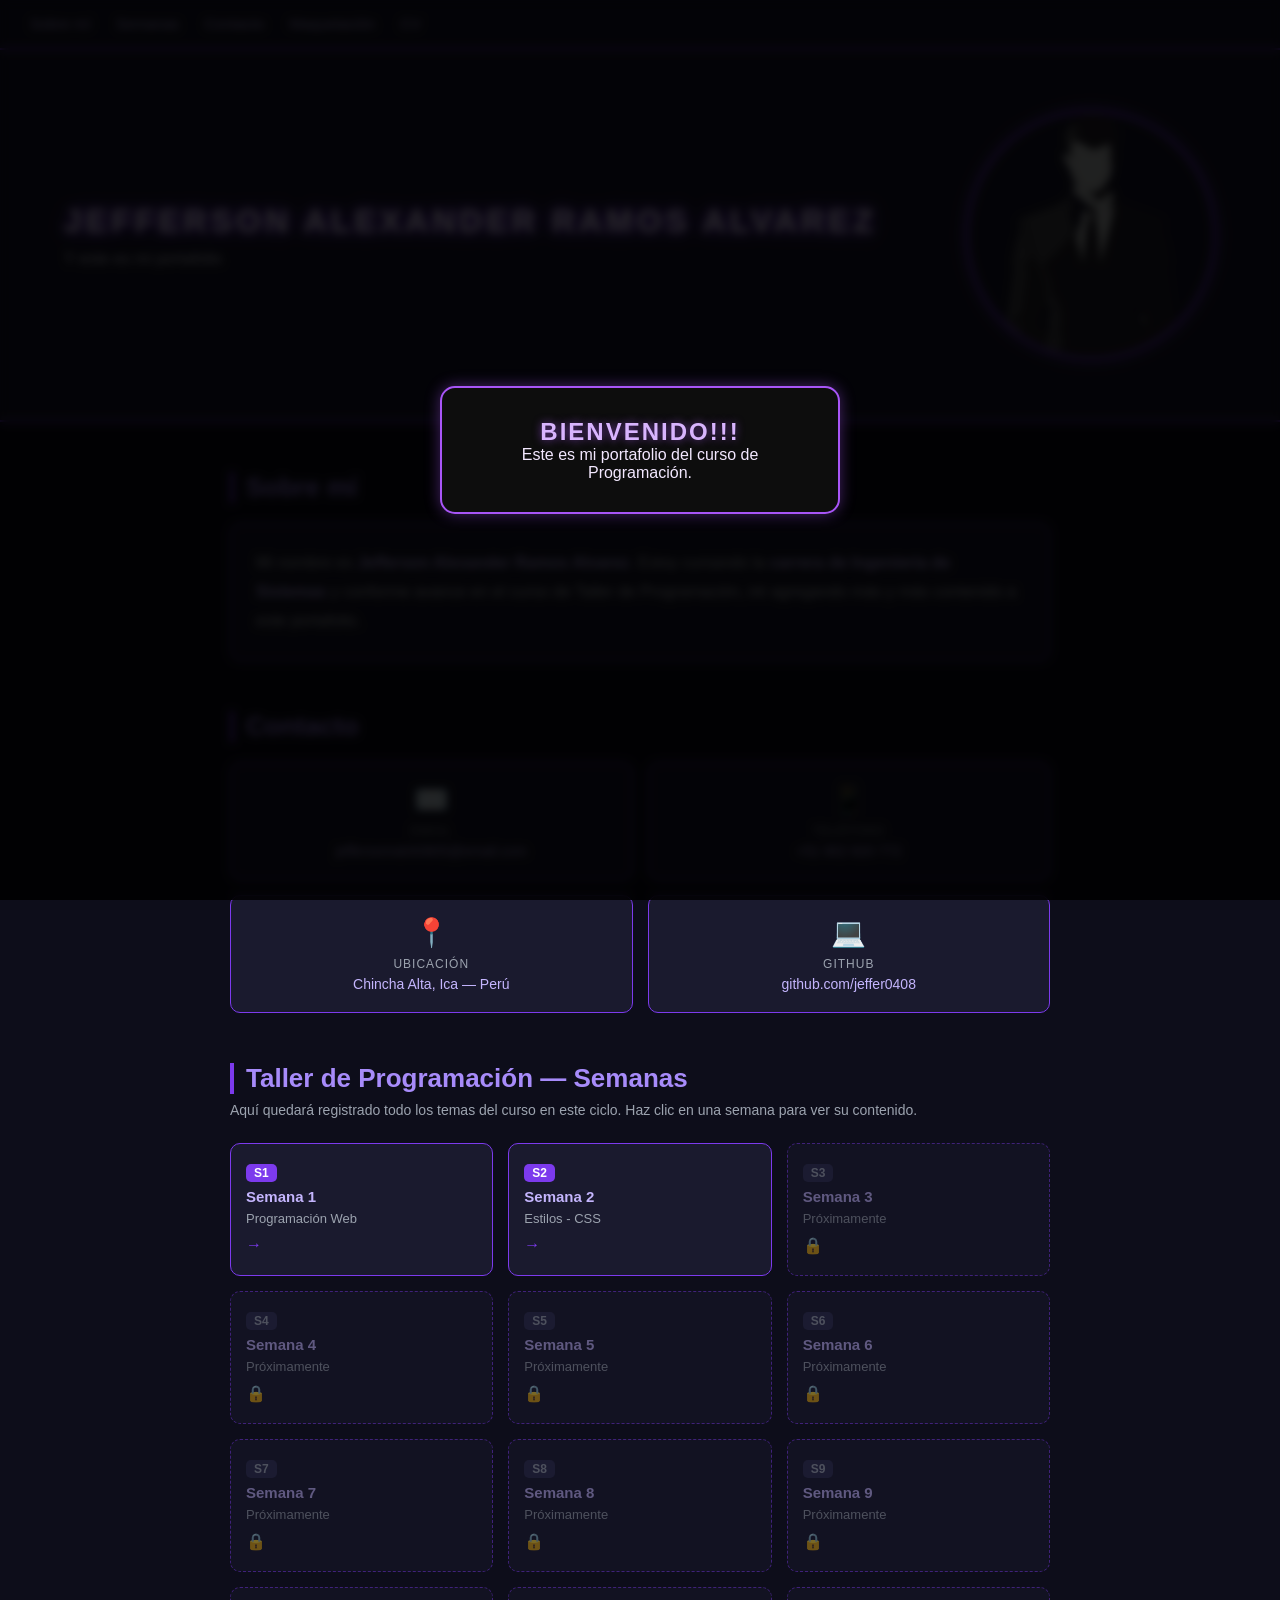
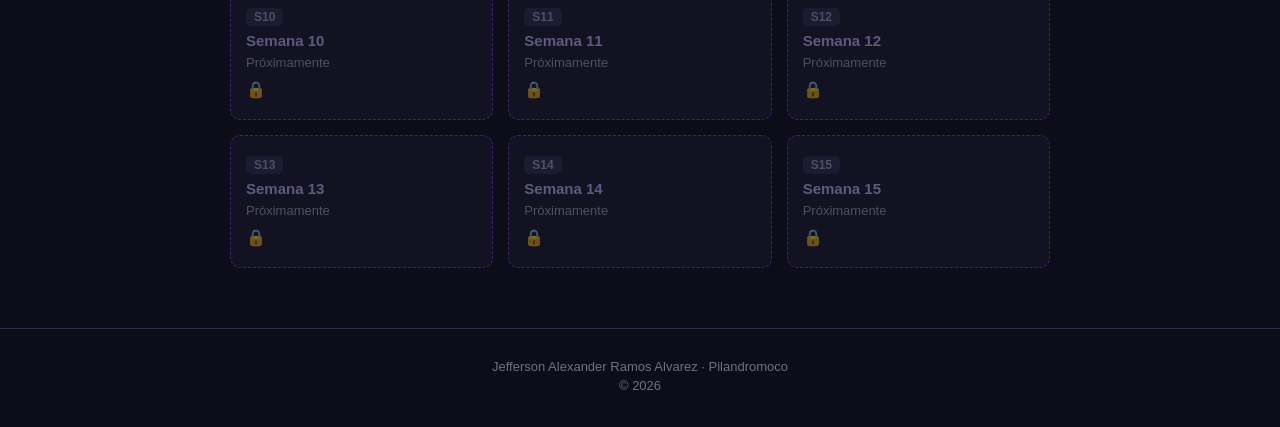
<file: index.html>
<!doctype html>
<html lang="es">
  <head>
    <meta charset="UTF-8" />
    <meta name="viewport" content="width=device-width, initial-scale=1.0" />
    <title>Portafolio - Jefferson Ramos</title>
    <link rel="stylesheet" href="estilos.css" />
  </head>
  <body>
    <nav>
      <ul>
        <li><a href="#sobre-mi">Sobre mí</a></li>
        <li><a href="#semanas">Semanas</a></li>
        <li><a href="#contacto">Contacto</a></li>
        <li>
          <a
            href="https://jeffer0408.github.io/html5/"
            target="_blank"
            rel="noopener noreferrer"
          >
            Maquetación
          </a>
        </li>
        <li>
          <a href="CV/CV.html" target="_blank" rel="noopener noreferrer">
            CV
          </a>
        </li>
      </ul>
    </nav>

    <header>
      <div class="contenedor-header">
        <div class="texto-header">
          <h1 class="efecto-neon">Jefferson Alexander Ramos Alvarez</h1>
          <p>Y este es mi portafolio</p>
        </div>
        <img src="silueta.webp" alt="Jefferson" class="imagen-circular" />
      </div>
    </header>

    <section id="sobre-mi">
      <h2>Sobre mí</h2>
      <div class="tarjeta">
        <p>
          Mi nombre es <strong>Jefferson Alexander Ramos Alvarez</strong>. Estoy
          cursando la <strong>carrera de Ingeniería de Sistemas</strong> y
          conforme avance en el curso de Taller de Programación, iré agregando
          más y más contenido a este portafolio.
        </p>
      </div>
    </section>

    <section id="contacto">
      <h2>Contacto</h2>
      <div class="tarjetas-contacto">
        <div class="tarjeta-contacto">
          <span class="icono">✉️</span>
          <p class="etiqueta">Email</p>
          <p class="valor">jeffersonra040805@email.com</p>
        </div>

        <div class="tarjeta-contacto">
          <span class="icono">📱</span>
          <p class="etiqueta">Teléfono</p>
          <p class="valor">+51 902 820 772</p>
        </div>

        <div class="tarjeta-contacto">
          <span class="icono">📍</span>
          <p class="etiqueta">Ubicación</p>
          <p class="valor">Chincha Alta, Ica — Perú</p>
        </div>

        <div class="tarjeta-contacto">
          <span class="icono">💻</span>
          <p class="etiqueta">GitHub</p>
          <p class="valor">github.com/jeffer0408</p>
        </div>
      </div>
    </section>

    <section id="semanas">
      <h2>Taller de Programación — Semanas</h2>
      <p class="subtitulo">
        Aquí quedará registrado todo los temas del curso en este ciclo. Haz clic
        en una semana para ver su contenido.
      </p>

      <div class="semanas-grid">
        <a href="Semana 1/S1.html" class="semana-tarjeta">
          <span class="semana-num">S1</span>
          <span class="semana-nombre">Semana 1</span>
          <span class="semana-tema">Programación Web</span>
          <span class="semana-flecha">→</span>
        </a>

        <a href="Semana 2/S2.html" class="semana-tarjeta">
          <span class="semana-num">S2</span>
          <span class="semana-nombre">Semana 2</span>
          <span class="semana-tema">Estilos - CSS</span>
          <span class="semana-flecha">→</span>
        </a>

        <a href="Semana 3/S3.html" class="semana-tarjeta proximamente">
          <span class="semana-num">S3</span>
          <span class="semana-nombre">Semana 3</span>
          <span class="semana-tema">Próximamente</span>
          <span class="semana-flecha">🔒</span>
        </a>

        <a href="Semana 4/S4.html" class="semana-tarjeta proximamente">
          <span class="semana-num">S4</span>
          <span class="semana-nombre">Semana 4</span>
          <span class="semana-tema">Próximamente</span>
          <span class="semana-flecha">🔒</span>
        </a>

        <a href="Semana 5/S5.html" class="semana-tarjeta proximamente">
          <span class="semana-num">S5</span>
          <span class="semana-nombre">Semana 5</span>
          <span class="semana-tema">Próximamente</span>
          <span class="semana-flecha">🔒</span>
        </a>

        <a href="Semana 6/S6.html" class="semana-tarjeta proximamente">
          <span class="semana-num">S6</span>
          <span class="semana-nombre">Semana 6</span>
          <span class="semana-tema">Próximamente</span>
          <span class="semana-flecha">🔒</span>
        </a>

        <a href="Semana 7/S7.html" class="semana-tarjeta proximamente">
          <span class="semana-num">S7</span>
          <span class="semana-nombre">Semana 7</span>
          <span class="semana-tema">Próximamente</span>
          <span class="semana-flecha">🔒</span>
        </a>

        <a href="Semana 8/S8.html" class="semana-tarjeta proximamente">
          <span class="semana-num">S8</span>
          <span class="semana-nombre">Semana 8</span>
          <span class="semana-tema">Próximamente</span>
          <span class="semana-flecha">🔒</span>
        </a>

        <a href="Semana 9/S9.html" class="semana-tarjeta proximamente">
          <span class="semana-num">S9</span>
          <span class="semana-nombre">Semana 9</span>
          <span class="semana-tema">Próximamente</span>
          <span class="semana-flecha">🔒</span>
        </a>

        <a href="Semana 10/S10.html" class="semana-tarjeta proximamente">
          <span class="semana-num">S10</span>
          <span class="semana-nombre">Semana 10</span>
          <span class="semana-tema">Próximamente</span>
          <span class="semana-flecha">🔒</span>
        </a>

        <a href="Semana 11/S11.html" class="semana-tarjeta proximamente">
          <span class="semana-num">S11</span>
          <span class="semana-nombre">Semana 11</span>
          <span class="semana-tema">Próximamente</span>
          <span class="semana-flecha">🔒</span>
        </a>

        <a href="Semana 12/S12.html" class="semana-tarjeta proximamente">
          <span class="semana-num">S12</span>
          <span class="semana-nombre">Semana 12</span>
          <span class="semana-tema">Próximamente</span>
          <span class="semana-flecha">🔒</span>
        </a>

        <a href="Semana 13/S13.html" class="semana-tarjeta proximamente">
          <span class="semana-num">S13</span>
          <span class="semana-nombre">Semana 13</span>
          <span class="semana-tema">Próximamente</span>
          <span class="semana-flecha">🔒</span>
        </a>

        <a href="Semana 14/S14.html" class="semana-tarjeta proximamente">
          <span class="semana-num">S14</span>
          <span class="semana-nombre">Semana 14</span>
          <span class="semana-tema">Próximamente</span>
          <span class="semana-flecha">🔒</span>
        </a>

        <a href="Semana 15/S15.html" class="semana-tarjeta proximamente">
          <span class="semana-num">S15</span>
          <span class="semana-nombre">Semana 15</span>
          <span class="semana-tema">Próximamente</span>
          <span class="semana-flecha">🔒</span>
        </a>
      </div>
    </section>

    <footer>
      <p>Jefferson Alexander Ramos Alvarez · Pilandromoco</p>
      <p id="anio"></p>
    </footer>

    <dialog id="miModal">
      <div class="contenido-modal">
        <h2>BIENVENIDO!!!</h2>
        <p>Este es mi portafolio del curso de Programación.</p>
      </div>
    </dialog>

    <script src="script.js"></script>
  </body>
</html>
</file>
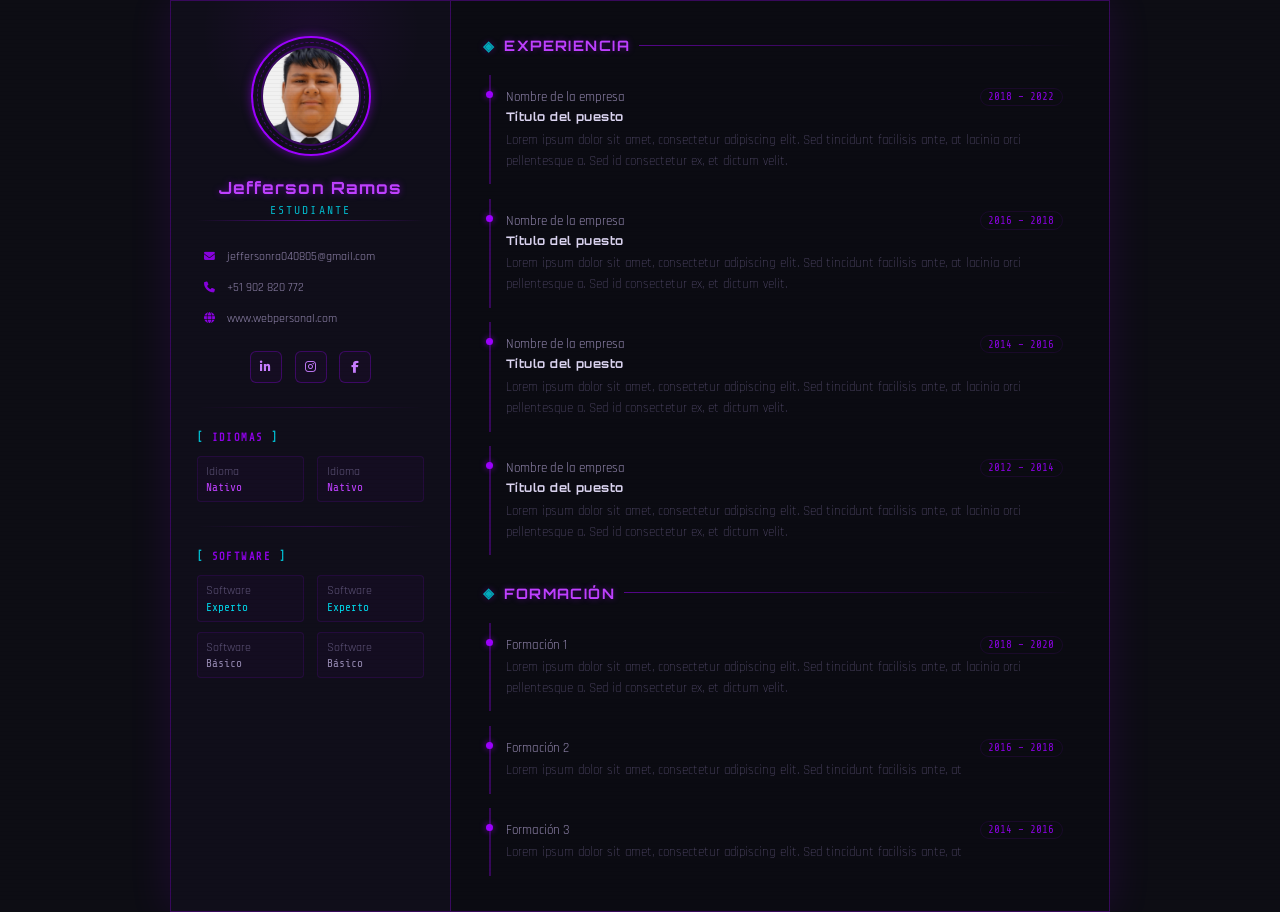
<file: CV/CV.html>
<!doctype html>
<html lang="es">
  <head>
    <meta charset="UTF-8" />
    <meta name="viewport" content="width=device-width, initial-scale=1.0" />
    <title>CV - Mario López</title>
    <link rel="stylesheet" href="CV.css" />
    <link
      href="https://fonts.googleapis.com/css2?family=Orbitron:wght@400;700;900&family=Rajdhani:wght@300;400;600&family=Share+Tech+Mono&display=swap"
      rel="stylesheet"
    />
    <link
      rel="stylesheet"
      href="https://cdnjs.cloudflare.com/ajax/libs/font-awesome/6.5.0/css/all.min.css"
    />
  </head>
  <body>
    <div class="scan-line"></div>
    <div class="cv-wrapper">
      <aside class="sidebar">
        <div class="sidebar-glow"></div>

        <!-- Foto -->
        <div class="photo-ring">
          <div class="ring-outer"></div>
          <div class="ring-inner"></div>
          <div class="photo-container">
            <img
              src="../perfil.jpeg"
              alt="Foto de perfil"
              class="profile-photo"
            />
          </div>
        </div>

        <div class="name-block">
          <h1 class="name">Jefferson Ramos</h1>
          <p class="profession">Estudiante</p>
          <div class="divider-neon"></div>
        </div>

        <div class="contact-block">
          <div class="contact-item">
            <i class="fas fa-envelope"></i>
            <span>jeffersonra040805@gmail.com</span>
          </div>
          <div class="contact-item">
            <i class="fas fa-phone"></i>
            <span>+51 902 820 772</span>
          </div>
          <div class="contact-item">
            <i class="fas fa-globe"></i>
            <span>www.webpersonal.com</span>
          </div>
        </div>

        <div class="social-block">
          <a href="#" class="social-icon"><i class="fab fa-linkedin-in"></i></a>
          <a href="#" class="social-icon"><i class="fab fa-instagram"></i></a>
          <a href="#" class="social-icon"><i class="fab fa-facebook-f"></i></a>
        </div>

        <div class="divider-neon thin"></div>

        <div class="skills-section">
          <h3 class="sidebar-title">
            <span class="title-bracket">[</span> Idiomas
            <span class="title-bracket">]</span>
          </h3>
          <div class="skills-grid">
            <div class="skill-item">
              <span class="skill-name">Idioma</span>
              <span class="skill-level neon-text">Nativo</span>
            </div>
            <div class="skill-item">
              <span class="skill-name">Idioma</span>
              <span class="skill-level neon-text">Nativo</span>
            </div>
          </div>
        </div>

        <div class="divider-neon thin"></div>

        <!-- Software -->
        <div class="skills-section">
          <h3 class="sidebar-title">
            <span class="title-bracket">[</span> Software
            <span class="title-bracket">]</span>
          </h3>
          <div class="skills-grid">
            <div class="skill-item">
              <span class="skill-name">Software</span>
              <span class="skill-level expert">Experto</span>
            </div>
            <div class="skill-item">
              <span class="skill-name">Software</span>
              <span class="skill-level expert">Experto</span>
            </div>
            <div class="skill-item">
              <span class="skill-name">Software</span>
              <span class="skill-level basic">Básico</span>
            </div>
            <div class="skill-item">
              <span class="skill-name">Software</span>
              <span class="skill-level basic">Básico</span>
            </div>
          </div>
        </div>
      </aside>

      <!-- ══════════════ MAIN ══════════════ -->
      <main class="main-content">
        <!-- Experiencia -->
        <section class="section">
          <h2 class="section-title">
            <span class="section-icon">◈</span>
            Experiencia
            <span class="title-line"></span>
          </h2>

          <div class="entry">
            <div class="entry-header">
              <span class="entry-company">Nombre de la empresa</span>
              <span class="entry-date">2018 – 2022</span>
            </div>
            <p class="entry-role">Título del puesto</p>
            <p class="entry-desc">
              Lorem ipsum dolor sit amet, consectetur adipiscing elit. Sed
              tincidunt facilisis ante, at lacinia orci pellentesque a. Sed id
              consectetur ex, et dictum velit.
            </p>
          </div>

          <div class="entry">
            <div class="entry-header">
              <span class="entry-company">Nombre de la empresa</span>
              <span class="entry-date">2016 – 2018</span>
            </div>
            <p class="entry-role">Título del puesto</p>
            <p class="entry-desc">
              Lorem ipsum dolor sit amet, consectetur adipiscing elit. Sed
              tincidunt facilisis ante, at lacinia orci pellentesque a. Sed id
              consectetur ex, et dictum velit.
            </p>
          </div>

          <div class="entry">
            <div class="entry-header">
              <span class="entry-company">Nombre de la empresa</span>
              <span class="entry-date">2014 – 2016</span>
            </div>
            <p class="entry-role">Título del puesto</p>
            <p class="entry-desc">
              Lorem ipsum dolor sit amet, consectetur adipiscing elit. Sed
              tincidunt facilisis ante, at lacinia orci pellentesque a. Sed id
              consectetur ex, et dictum velit.
            </p>
          </div>

          <div class="entry">
            <div class="entry-header">
              <span class="entry-company">Nombre de la empresa</span>
              <span class="entry-date">2012 – 2014</span>
            </div>
            <p class="entry-role">Título del puesto</p>
            <p class="entry-desc">
              Lorem ipsum dolor sit amet, consectetur adipiscing elit. Sed
              tincidunt facilisis ante, at lacinia orci pellentesque a. Sed id
              consectetur ex, et dictum velit.
            </p>
          </div>
        </section>

        <!-- Formación -->
        <section class="section">
          <h2 class="section-title">
            <span class="section-icon">◈</span>
            Formación
            <span class="title-line"></span>
          </h2>

          <div class="entry">
            <div class="entry-header">
              <span class="entry-company">Formación 1</span>
              <span class="entry-date">2018 – 2020</span>
            </div>
            <p class="entry-desc">
              Lorem ipsum dolor sit amet, consectetur adipiscing elit. Sed
              tincidunt facilisis ante, at lacinia orci pellentesque a. Sed id
              consectetur ex, et dictum velit.
            </p>
          </div>

          <div class="entry">
            <div class="entry-header">
              <span class="entry-company">Formación 2</span>
              <span class="entry-date">2016 – 2018</span>
            </div>
            <p class="entry-desc">
              Lorem ipsum dolor sit amet, consectetur adipiscing elit. Sed
              tincidunt facilisis ante, at
            </p>
          </div>

          <div class="entry">
            <div class="entry-header">
              <span class="entry-company">Formación 3</span>
              <span class="entry-date">2014 – 2016</span>
            </div>
            <p class="entry-desc">
              Lorem ipsum dolor sit amet, consectetur adipiscing elit. Sed
              tincidunt facilisis ante, at
            </p>
          </div>
        </section>
      </main>
    </div>

    <script src="CV.js"></script>
  </body>
</html>
</file>
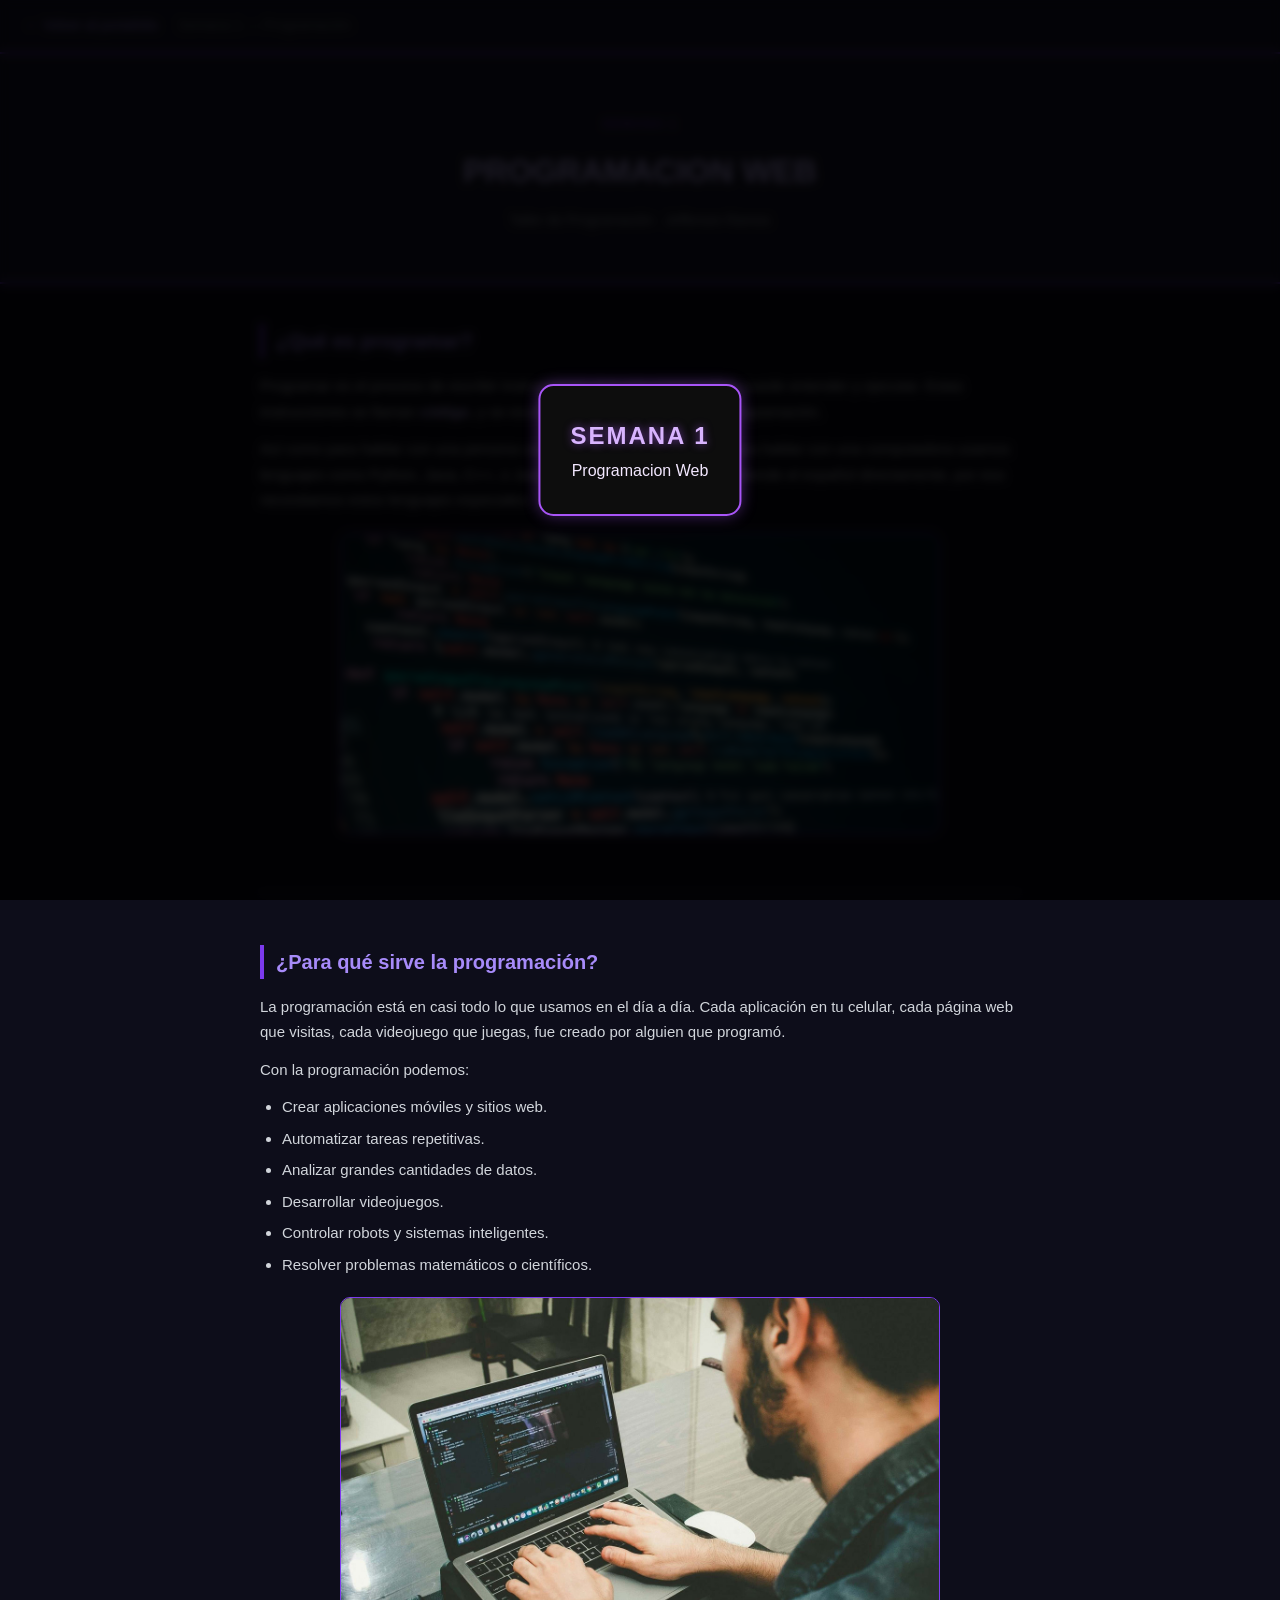
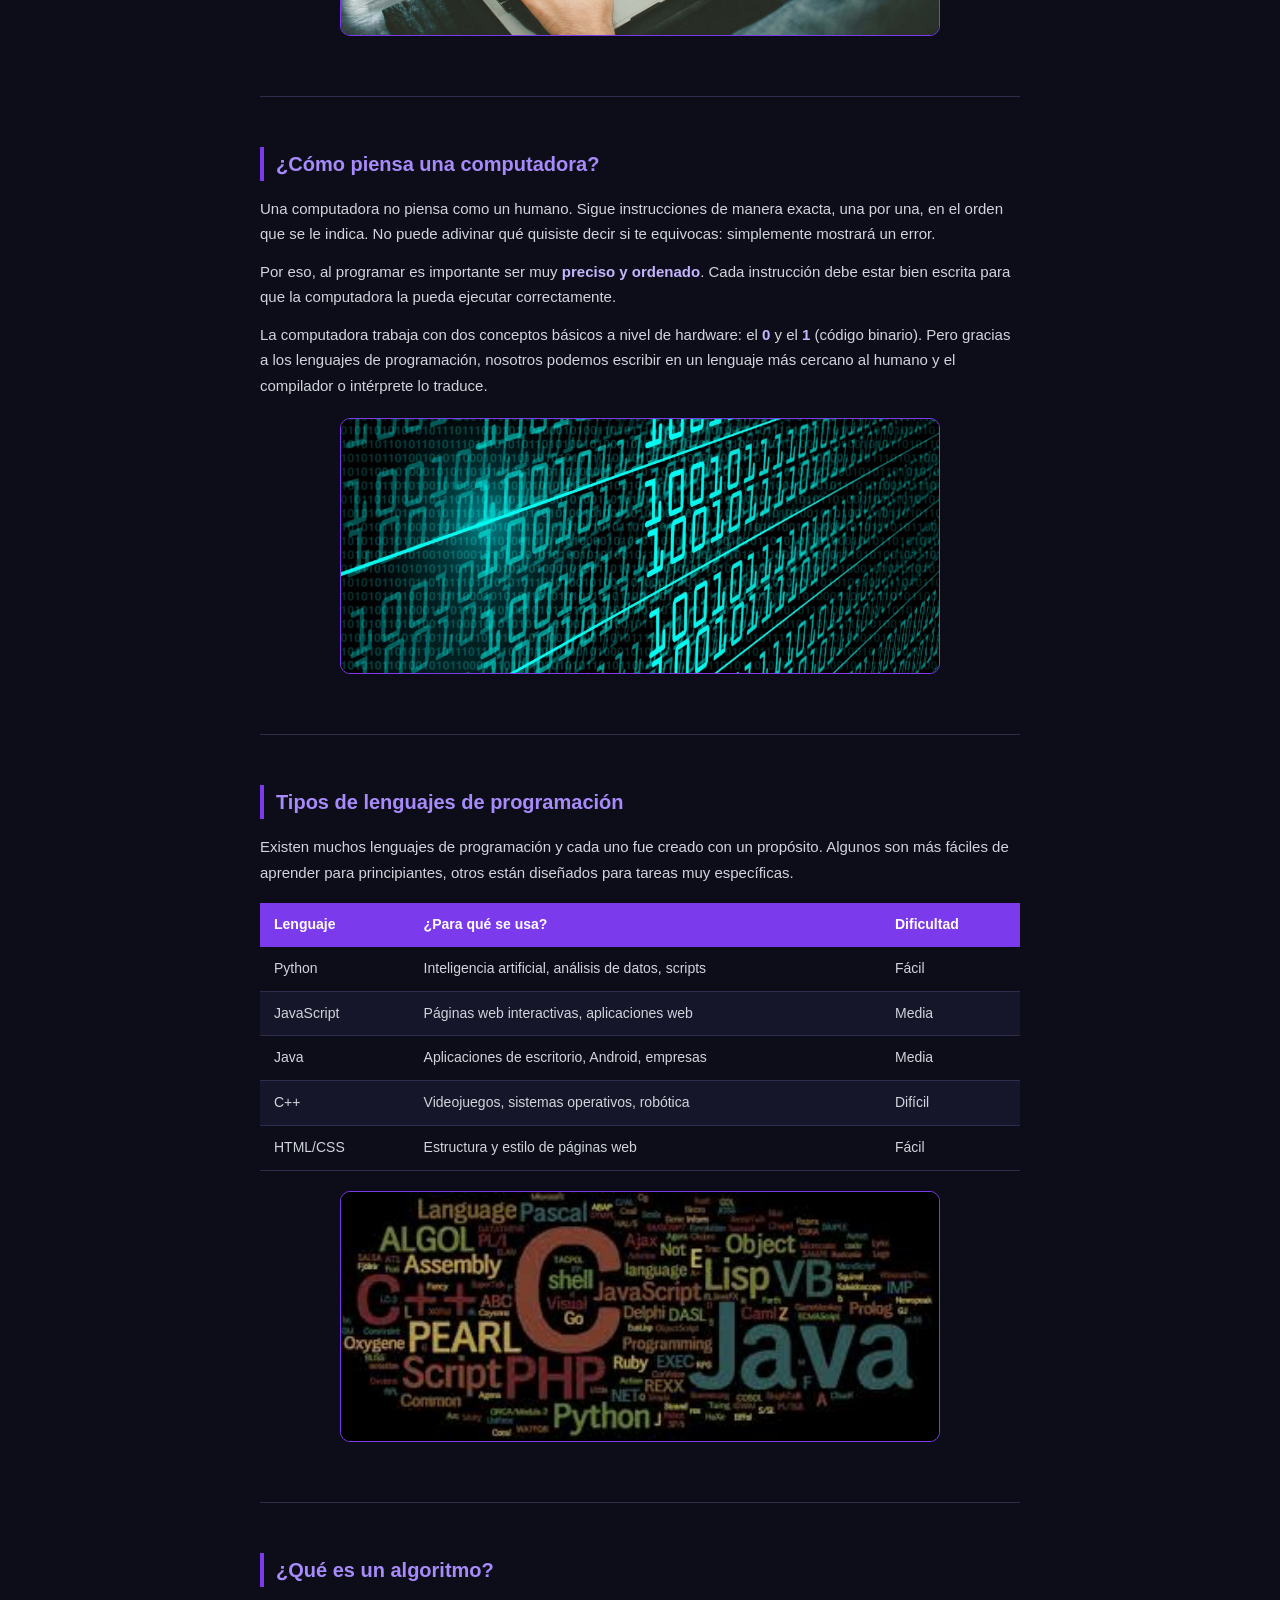
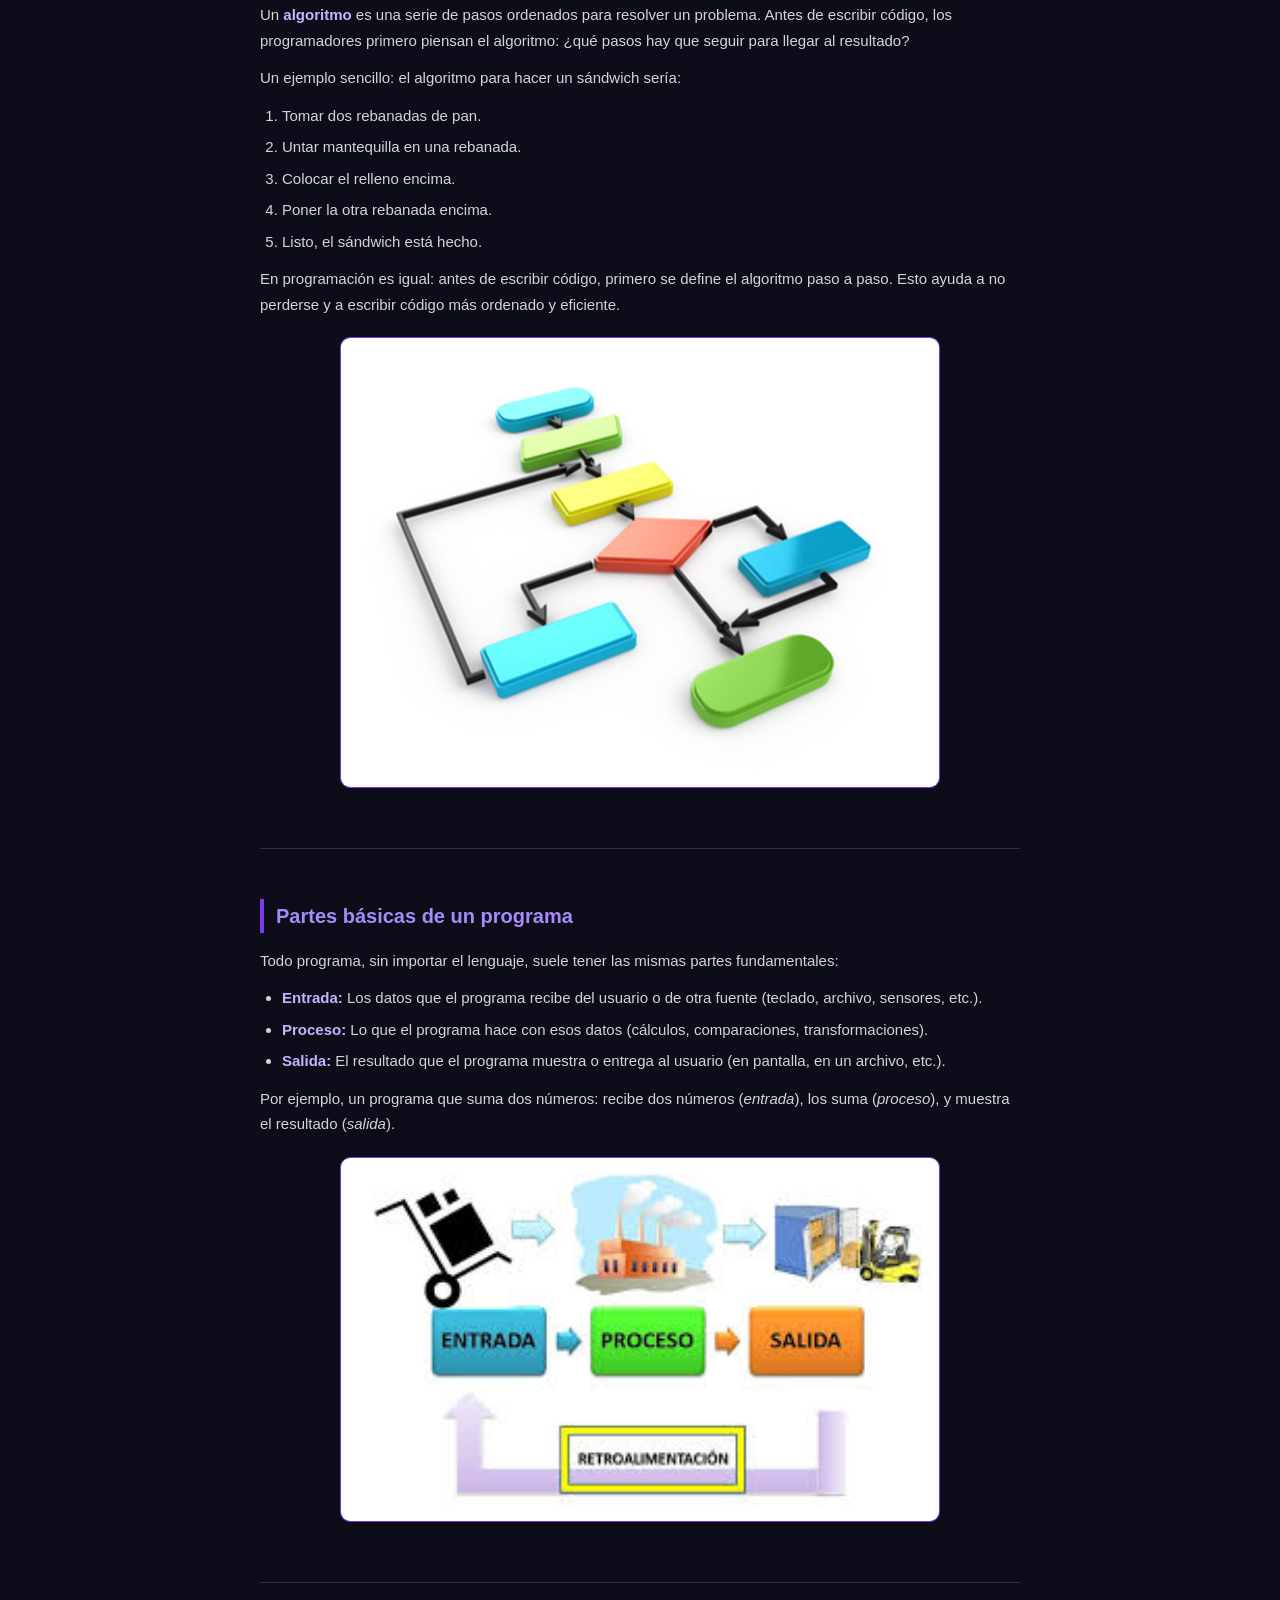
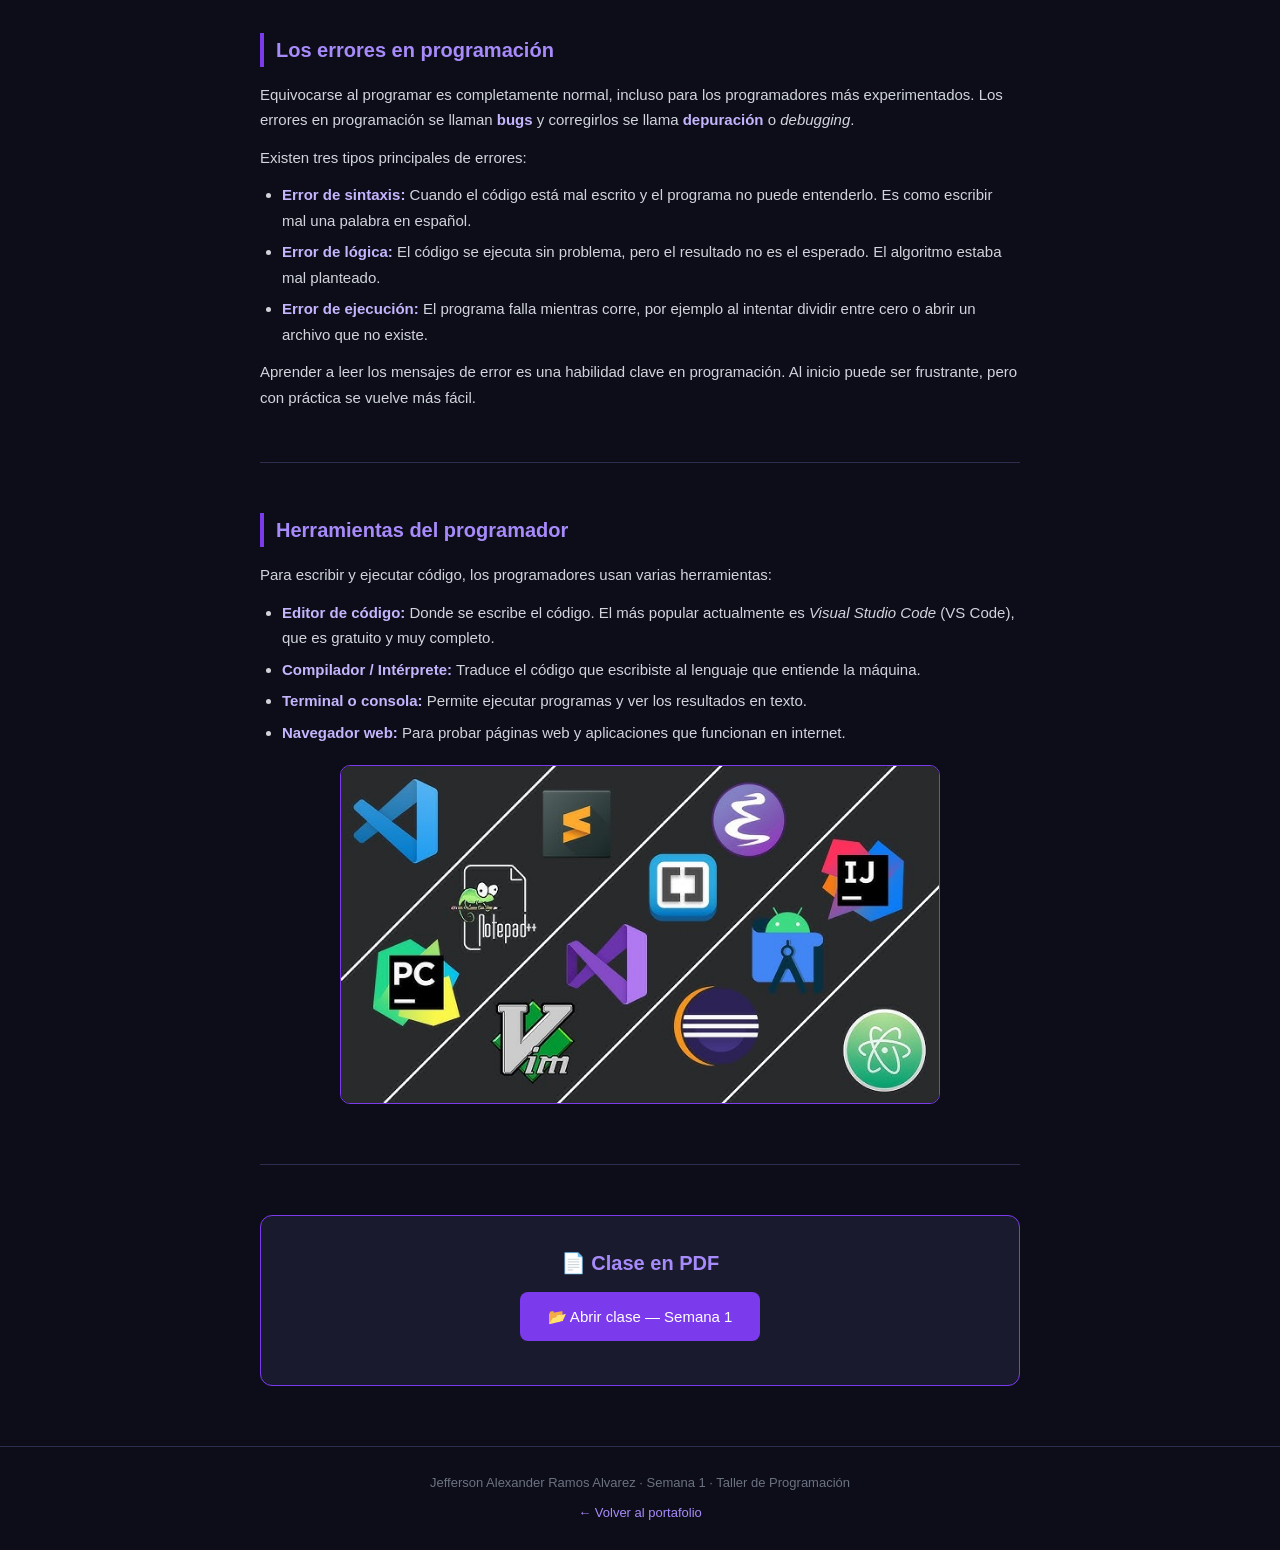
<file: Semana 1/S1.html>
<!doctype html>
<html lang="es">
  <head>
    <meta charset="UTF-8" />
    <meta name="viewport" content="width=device-width, initial-scale=1.0" />
    <title>Semana 1 — Programación</title>
    <link rel="stylesheet" href="S1.css" />
  </head>
  <body>
    <nav>
      <a href="../index.html" class="nav-volver">← Volver al portafolio</a>
      <span class="nav-titulo">Semana 1 — Programación</span>
    </nav>

    <header>
      <p class="semana-tag">Semana 1</p>
      <h1>PROGRAMACION WEB</h1>
      <p class="header-sub">Taller de Programación · Jefferson Ramos</p>
    </header>

    <main>
      <section class="bloque-tema">
        <h2>¿Qué es programar?</h2>
        <p>
          Programar es el proceso de escribir instrucciones que una computadora
          puede entender y ejecutar. Estas instrucciones se llaman
          <strong>código</strong>, y se escriben usando un lenguaje de
          programación.
        </p>
        <p>
          Así como para hablar con una persona usamos el español o el inglés,
          para hablar con una computadora usamos lenguajes como Python, Java,
          C++, o JavaScript. La computadora no entiende el español directamente,
          por eso necesitamos estos lenguajes especiales.
        </p>

        <div class="imagen-contenedor">
          <img src="../ImgSemanas/programacion1.jpg" alt="¿Qué es programar?" />
        </div>
      </section>

      <section class="bloque-tema">
        <h2>¿Para qué sirve la programación?</h2>
        <p>
          La programación está en casi todo lo que usamos en el día a día. Cada
          aplicación en tu celular, cada página web que visitas, cada videojuego
          que juegas, fue creado por alguien que programó.
        </p>
        <p>Con la programación podemos:</p>
        <ul>
          <li>Crear aplicaciones móviles y sitios web.</li>
          <li>Automatizar tareas repetitivas.</li>
          <li>Analizar grandes cantidades de datos.</li>
          <li>Desarrollar videojuegos.</li>
          <li>Controlar robots y sistemas inteligentes.</li>
          <li>Resolver problemas matemáticos o científicos.</li>
        </ul>

        <div class="imagen-contenedor">
          <img
            src="../ImgSemanas/usos-programacion.jpeg"
            alt="Usos de la programación"
          />
        </div>
      </section>

      <section class="bloque-tema">
        <h2>¿Cómo piensa una computadora?</h2>
        <p>
          Una computadora no piensa como un humano. Sigue instrucciones de
          manera exacta, una por una, en el orden que se le indica. No puede
          adivinar qué quisiste decir si te equivocas: simplemente mostrará un
          error.
        </p>
        <p>
          Por eso, al programar es importante ser muy
          <strong>preciso y ordenado</strong>. Cada instrucción debe estar bien
          escrita para que la computadora la pueda ejecutar correctamente.
        </p>
        <p>
          La computadora trabaja con dos conceptos básicos a nivel de hardware:
          el <strong>0</strong> y el <strong>1</strong> (código binario). Pero
          gracias a los lenguajes de programación, nosotros podemos escribir en
          un lenguaje más cercano al humano y el compilador o intérprete lo
          traduce.
        </p>

        <div class="imagen-contenedor">
          <img src="../ImgSemanas/binario.jpg" alt="Código binario" />
        </div>
      </section>

      <section class="bloque-tema">
        <h2>Tipos de lenguajes de programación</h2>
        <p>
          Existen muchos lenguajes de programación y cada uno fue creado con un
          propósito. Algunos son más fáciles de aprender para principiantes,
          otros están diseñados para tareas muy específicas.
        </p>

        <div class="tabla-contenedor">
          <table>
            <thead>
              <tr>
                <th>Lenguaje</th>
                <th>¿Para qué se usa?</th>
                <th>Dificultad</th>
              </tr>
            </thead>
            <tbody>
              <tr>
                <td>Python</td>
                <td>Inteligencia artificial, análisis de datos, scripts</td>
                <td>Fácil</td>
              </tr>
              <tr>
                <td>JavaScript</td>
                <td>Páginas web interactivas, aplicaciones web</td>
                <td>Media</td>
              </tr>
              <tr>
                <td>Java</td>
                <td>Aplicaciones de escritorio, Android, empresas</td>
                <td>Media</td>
              </tr>
              <tr>
                <td>C++</td>
                <td>Videojuegos, sistemas operativos, robótica</td>
                <td>Difícil</td>
              </tr>
              <tr>
                <td>HTML/CSS</td>
                <td>Estructura y estilo de páginas web</td>
                <td>Fácil</td>
              </tr>
            </tbody>
          </table>
        </div>

        <!-- Imagen 4 -->
        <div class="imagen-contenedor">
          <img
            src="../ImgSemanas/lenguajes.jpg"
            alt="Lenguajes de programación"
          />
        </div>
      </section>

      <section class="bloque-tema">
        <h2>¿Qué es un algoritmo?</h2>
        <p>
          Un <strong>algoritmo</strong> es una serie de pasos ordenados para
          resolver un problema. Antes de escribir código, los programadores
          primero piensan el algoritmo: ¿qué pasos hay que seguir para llegar al
          resultado?
        </p>
        <p>Un ejemplo sencillo: el algoritmo para hacer un sándwich sería:</p>
        <ol>
          <li>Tomar dos rebanadas de pan.</li>
          <li>Untar mantequilla en una rebanada.</li>
          <li>Colocar el relleno encima.</li>
          <li>Poner la otra rebanada encima.</li>
          <li>Listo, el sándwich está hecho.</li>
        </ol>
        <p>
          En programación es igual: antes de escribir código, primero se define
          el algoritmo paso a paso. Esto ayuda a no perderse y a escribir código
          más ordenado y eficiente.
        </p>

        <div class="imagen-contenedor">
          <img src="../ImgSemanas/algoritmos.jpg" alt="Algoritmo" />
        </div>
      </section>

      <section class="bloque-tema">
        <h2>Partes básicas de un programa</h2>
        <p>
          Todo programa, sin importar el lenguaje, suele tener las mismas partes
          fundamentales:
        </p>
        <ul>
          <li>
            <strong>Entrada:</strong> Los datos que el programa recibe del
            usuario o de otra fuente (teclado, archivo, sensores, etc.).
          </li>
          <li>
            <strong>Proceso:</strong> Lo que el programa hace con esos datos
            (cálculos, comparaciones, transformaciones).
          </li>
          <li>
            <strong>Salida:</strong> El resultado que el programa muestra o
            entrega al usuario (en pantalla, en un archivo, etc.).
          </li>
        </ul>
        <p>
          Por ejemplo, un programa que suma dos números: recibe dos números
          (<em>entrada</em>), los suma (<em>proceso</em>), y muestra el
          resultado (<em>salida</em>).
        </p>

        <div class="imagen-contenedor">
          <img src="../ImgSemanas/EnPrSa.jpg" alt="Entrada proceso salida" />
        </div>
      </section>

      <section class="bloque-tema">
        <h2>Los errores en programación</h2>
        <p>
          Equivocarse al programar es completamente normal, incluso para los
          programadores más experimentados. Los errores en programación se
          llaman
          <strong>bugs</strong> y corregirlos se llama
          <strong>depuración</strong> o <em>debugging</em>.
        </p>
        <p>Existen tres tipos principales de errores:</p>
        <ul>
          <li>
            <strong>Error de sintaxis:</strong> Cuando el código está mal
            escrito y el programa no puede entenderlo. Es como escribir mal una
            palabra en español.
          </li>
          <li>
            <strong>Error de lógica:</strong> El código se ejecuta sin problema,
            pero el resultado no es el esperado. El algoritmo estaba mal
            planteado.
          </li>
          <li>
            <strong>Error de ejecución:</strong> El programa falla mientras
            corre, por ejemplo al intentar dividir entre cero o abrir un archivo
            que no existe.
          </li>
        </ul>
        <p>
          Aprender a leer los mensajes de error es una habilidad clave en
          programación. Al inicio puede ser frustrante, pero con práctica se
          vuelve más fácil.
        </p>
      </section>

      <section class="bloque-tema">
        <h2>Herramientas del programador</h2>
        <p>
          Para escribir y ejecutar código, los programadores usan varias
          herramientas:
        </p>
        <ul>
          <li>
            <strong>Editor de código:</strong> Donde se escribe el código. El
            más popular actualmente es <em>Visual Studio Code</em> (VS Code),
            que es gratuito y muy completo.
          </li>
          <li>
            <strong>Compilador / Intérprete:</strong> Traduce el código que
            escribiste al lenguaje que entiende la máquina.
          </li>
          <li>
            <strong>Terminal o consola:</strong> Permite ejecutar programas y
            ver los resultados en texto.
          </li>
          <li>
            <strong>Navegador web:</strong> Para probar páginas web y
            aplicaciones que funcionan en internet.
          </li>
        </ul>

        <div class="imagen-contenedor">
          <img
            src="../ImgSemanas/editoresCodigo.jpg"
            alt="Visual Studio Code"
          />
        </div>
      </section>

      <section class="bloque-pdf">
        <h2>📄 Clase en PDF</h2>
        <a href="Clases/ProgramacionWeb.pdf" target="_blank" class="boton-pdf">
          📂 Abrir clase — Semana 1
        </a>
      </section>
    </main>

    <footer>
      <p>
        Jefferson Alexander Ramos Alvarez · Semana 1 · Taller de Programación
      </p>
      <a href="../index.html">← Volver al portafolio</a>
    </footer>

    <dialog id="miModal">
      <div class="contenido-modal">
        <h2>SEMANA 1</h2>
        <p>Programacion Web</p>
      </div>
    </dialog>

    <script src="S1.js"></script>
  </body>
</html>
</file>
<file: estilos.css>
* {
  margin: 0;
  padding: 0;
  box-sizing: border-box;
}

body {
  font-family: Arial, sans-serif;
  background-color: #0d0d1a;
  color: #e0e0f0;
}

nav {
  background-color: #1a1a2e;
  padding: 15px 30px;
  position: sticky;
  top: 0;
  border-bottom: 2px solid #7c3aed;
}

nav ul {
  list-style: none;
  display: flex;
  gap: 25px;
}

nav ul li a {
  text-decoration: none;
  color: #c4b5fd;
  font-size: 15px;
}

nav ul li a:hover {
  color: #a855f7;
  text-decoration: underline;
}

header {
  background-color: #1a1a2e;
  padding: 60px 5%;
  border-bottom: 2px solid #7c3aed;
}

.contenedor-header {
  max-width: 1200px;
  margin: 0 auto;
  display: flex;
  justify-content: space-between;
  align-items: center;
}

.texto-header {
  text-align: left;
}

.imagen-circular {
  width: 250px;
  height: 250px;
  object-fit: cover;
  border-radius: 50%;
  border: 3px solid #7c3aed;
  box-shadow: 0 0 15px rgba(124, 58, 237, 0.6);

  animation: flotar 3s ease-in-out infinite;
}

@keyframes flotar {
  0% {
    transform: translateY(0px);
  }
  50% {
    transform: translateY(-10px);
  }
  100% {
    transform: translateY(0px);
  }
}

header h1.efecto-neon {
  color: #fff;
  margin-bottom: 10px;
  text-transform: uppercase;
  letter-spacing: 4px;
  text-shadow:
    0 0 7px #7c3aed,
    0 0 10px #7c3aed,
    0 0 21px #7c3aed;
}

@media (max-width: 768px) {
  .contenedor-header {
    flex-direction: column;
    text-align: center;
  }
  .texto-header {
    text-align: center;
    margin-bottom: 30px;
  }
  .imagen-circular {
    width: 140px;
    height: 140px;
  }
}

section {
  max-width: 860px;
  margin: 50px auto;
  padding: 0 20px;
}

section h2 {
  font-size: 26px;
  color: #a78bfa;
  margin-bottom: 20px;
  border-left: 4px solid #7c3aed;
  padding-left: 12px;
}

.subtitulo {
  color: #9ca3af;
  font-size: 14px;
  margin-top: -12px;
  margin-bottom: 25px;
}

.tarjeta {
  background-color: #1a1a2e;
  border: 1px solid #7c3aed;
  border-radius: 10px;
  padding: 25px;
  line-height: 1.8;
  color: #d1d5db;
}

.tarjeta strong {
  color: #c4b5fd;
}

/* ── Contacto ── */
.tarjetas-contacto {
  display: grid;
  grid-template-columns: repeat(2, 1fr);
  gap: 15px;
}

.tarjeta-contacto {
  background-color: #1a1a2e;
  border: 1px solid #7c3aed;
  border-radius: 10px;
  padding: 20px;
  text-align: center;
  transition:
    transform 0.2s,
    box-shadow 0.2s;
}

.tarjeta-contacto:hover {
  transform: translateY(-4px);
  box-shadow: 0 4px 15px rgba(124, 58, 237, 0.4);
}

.icono {
  font-size: 28px;
  display: block;
  margin-bottom: 8px;
}

.etiqueta {
  font-size: 12px;
  color: #9ca3af;
  text-transform: uppercase;
  letter-spacing: 1px;
  margin-bottom: 5px;
}

.valor {
  font-size: 14px;
  color: #c4b5fd;
  word-break: break-all;
}

.semanas-grid {
  display: grid;
  grid-template-columns: repeat(3, 1fr);
  gap: 15px;
}

.semana-tarjeta {
  background-color: #1a1a2e;
  border: 1px solid #7c3aed;
  border-radius: 10px;
  padding: 20px 15px;
  text-decoration: none;
  display: flex;
  flex-direction: column;
  gap: 6px;
  transition:
    transform 0.2s,
    box-shadow 0.2s,
    border-color 0.2s;
}

.semana-tarjeta:hover {
  transform: translateY(-4px);
  box-shadow: 0 4px 18px rgba(124, 58, 237, 0.45);
  border-color: #a855f7;
}

.semana-tarjeta.proximamente {
  opacity: 0.45;
  pointer-events: none;
  border-style: dashed;
}

.semana-num {
  font-size: 12px;
  font-weight: bold;
  background-color: #7c3aed;
  color: white;
  padding: 2px 8px;
  border-radius: 5px;
  width: fit-content;
}

.semana-tarjeta.proximamente .semana-num {
  background-color: #2d2d4e;
  color: #9ca3af;
}

.semana-nombre {
  font-size: 15px;
  font-weight: bold;
  color: #c4b5fd;
}

.semana-tema {
  font-size: 13px;
  color: #9ca3af;
}

.semana-flecha {
  font-size: 16px;
  color: #7c3aed;
  margin-top: 4px;
}

footer {
  text-align: center;
  padding: 30px 20px;
  color: #6b7280;
  font-size: 13px;
  border-top: 1px solid #2d2d4e;
  margin-top: 60px;
}

footer p {
  margin-bottom: 4px;
}

@media (max-width: 650px) {
  .semanas-grid {
    grid-template-columns: repeat(2, 1fr);
  }
  .tarjetas-contacto {
    grid-template-columns: 1fr;
  }
}

@media (max-width: 400px) {
  .semanas-grid {
    grid-template-columns: 1fr;
  }
}

#miModal {
  border: 2px solid #a855f7;
  border-radius: 15px;
  background-color: #0d0d0d;
  color: #f3e8ff;
  padding: 30px;
  max-width: 400px;
  text-align: center;
  outline: none;

  box-shadow: 0 0 15px rgba(168, 85, 247, 0.4);

  position: fixed;
  top: 50%;
  left: 50%;
  transform: translate(-50%, -50%);
}

#miModal::backdrop {
  background-color: rgba(0, 0, 0, 0.85);
  backdrop-filter: blur(4px);
}

#miModal h2 {
  color: #d8b4fe;
  text-transform: uppercase;
  letter-spacing: 2px;
  margin-top: 0;
  text-shadow: 0 0 8px rgba(168, 85, 247, 0.6);
}

#miModal button {
  background: transparent;
  border: 1px solid #a855f7;
  color: #a855f7;
  padding: 8px 20px;
  border-radius: 5px;
  cursor: pointer;
  transition: 0.3s;
  margin-top: 15px;
}

#miModal button:hover {
  background: #a855f7;
  color: #fff;
  box-shadow: 0 0 10px #a855f7;
}
</file>
<file: CV/CV.css>
/* ═══════════════════════════════════════════
   CV.css — Morado & Negro (versión calmada)
   ═══════════════════════════════════════════ */

:root {
  --bg-dark: #0d0d14;
  --bg-sidebar: #100e1a;
  --bg-main: #0b0b12;
  --purple-neon: #9d00ff;
  --purple-bright: #bf40ff;
  --purple-glow: #c77dff;
  --cyan-accent: #00d4e8;
  --text-primary: #ddd6f3;
  --text-secondary: #9488b0;
  --text-muted: #5e5478;
  --border-neon: rgba(157, 0, 255, 0.3);
  --border-subtle: rgba(157, 0, 255, 0.12);
  --font-display: "Orbitron", monospace;
  --font-body: "Rajdhani", sans-serif;
  --font-mono: "Share Tech Mono", monospace;
}

*,
*::before,
*::after {
  margin: 0;
  padding: 0;
  box-sizing: border-box;
}

html,
body {
  min-height: 100vh;
  background: var(--bg-dark);
  font-family: var(--font-body);
  color: var(--text-primary);
}

/* ══════════ LAYOUT ══════════ */
.cv-wrapper {
  display: grid;
  grid-template-columns: 280px 1fr;
  min-height: 100vh;
  max-width: 940px;
  margin: 0 auto;
  border: 1px solid var(--border-neon);
  box-shadow: 0 0 40px rgba(157, 0, 255, 0.12);
}

/* ══════════ SIDEBAR ══════════ */
.sidebar {
  background: var(--bg-sidebar);
  padding: 2.2rem 1.6rem;
  display: flex;
  flex-direction: column;
  align-items: center;
  gap: 1.3rem;
  border-right: 1px solid var(--border-neon);
  position: relative;
  overflow: hidden;
}

.sidebar-glow {
  position: absolute;
  top: -80px;
  left: 50%;
  transform: translateX(-50%);
  width: 220px;
  height: 220px;
  background: radial-gradient(
    circle,
    rgba(157, 0, 255, 0.08) 0%,
    transparent 70%
  );
  pointer-events: none;
}

/* ── Foto ── */
.photo-ring {
  position: relative;
  width: 120px;
  height: 120px;
  display: flex;
  align-items: center;
  justify-content: center;
}

.ring-outer {
  position: absolute;
  inset: 0;
  border-radius: 50%;
  border: 2px solid var(--purple-neon);
  box-shadow: 0 0 10px rgba(157, 0, 255, 0.5);
  animation: rotateSlow 9s linear infinite;
}

.ring-inner {
  position: absolute;
  inset: 6px;
  border-radius: 50%;
  border: 1px dashed rgba(157, 0, 255, 0.35);
  animation: rotateSlow 6s linear infinite reverse;
}

@keyframes rotateSlow {
  from {
    transform: rotate(0deg);
  }
  to {
    transform: rotate(360deg);
  }
}

.photo-container {
  width: 100px;
  height: 100px;
  border-radius: 50%;
  overflow: hidden;
  border: 2px solid rgba(157, 0, 255, 0.25);
  background: #1a0a2e;
  position: relative;
  z-index: 1;
}

.profile-photo {
  width: 100%;
  height: 100%;
  object-fit: cover;
}

/* ── Nombre ── */
.name-block {
  text-align: center;
  width: 100%;
}

.name {
  font-family: var(--font-display);
  font-size: 1.05rem;
  font-weight: 700;
  color: var(--purple-bright);
  text-shadow: 0 0 6px rgba(157, 0, 255, 0.5);
  letter-spacing: 0.06em;
  line-height: 1.3;
}

.profession {
  font-family: var(--font-mono);
  font-size: 0.72rem;
  color: var(--cyan-accent);
  letter-spacing: 0.18em;
  text-transform: uppercase;
  margin-top: 0.3rem;
  opacity: 0.85;
}

.divider-neon {
  width: 100%;
  height: 1px;
  background: linear-gradient(
    90deg,
    transparent,
    var(--purple-neon),
    transparent
  );
  opacity: 0.5;
  margin: 0.2rem 0;
}

.divider-neon.thin {
  opacity: 0.2;
}

.contact-block {
  width: 100%;
  display: flex;
  flex-direction: column;
  gap: 0.5rem;
}

.contact-item {
  display: flex;
  align-items: center;
  gap: 0.65rem;
  font-size: 0.77rem;
  color: var(--text-secondary);
  padding: 0.25rem 0.4rem;
  border-radius: 4px;
  transition: color 0.2s;
}

.contact-item:hover {
  color: var(--purple-glow);
}

.contact-item i {
  color: var(--purple-neon);
  font-size: 0.68rem;
  width: 14px;
  text-align: center;
  opacity: 0.85;
  flex-shrink: 0;
}

/* ── Redes ── */
.social-block {
  display: flex;
  gap: 0.8rem;
  justify-content: center;
}

.social-icon {
  width: 32px;
  height: 32px;
  border-radius: 6px;
  border: 1px solid var(--border-neon);
  display: flex;
  align-items: center;
  justify-content: center;
  color: var(--purple-glow);
  font-size: 0.75rem;
  text-decoration: none;
  transition: all 0.25s ease;
  background: rgba(157, 0, 255, 0.04);
}

.social-icon:hover {
  background: var(--purple-neon);
  color: #fff;
  box-shadow: 0 0 10px rgba(157, 0, 255, 0.4);
}

/* ── Skills sidebar ── */
.skills-section {
  width: 100%;
}

.sidebar-title {
  font-family: var(--font-mono);
  font-size: 0.65rem;
  color: var(--purple-neon);
  letter-spacing: 0.14em;
  text-transform: uppercase;
  margin-bottom: 0.75rem;
  opacity: 0.9;
}

.title-bracket {
  color: var(--cyan-accent);
}

.skills-grid {
  display: grid;
  grid-template-columns: 1fr 1fr;
  gap: 0.6rem 0.8rem;
}

.skill-item {
  display: flex;
  flex-direction: column;
  gap: 0.15rem;
  padding: 0.45rem 0.55rem;
  border: 1px solid var(--border-subtle);
  border-radius: 4px;
  background: rgba(157, 0, 255, 0.03);
  transition: border-color 0.2s;
}

.skill-item:hover {
  border-color: var(--border-neon);
}

.skill-name {
  font-size: 0.73rem;
  color: var(--text-muted);
}

.skill-level {
  font-family: var(--font-mono);
  font-size: 0.7rem;
}

.skill-level.neon-text {
  color: var(--purple-bright);
}
.skill-level.expert {
  color: var(--cyan-accent);
}
.skill-level.basic {
  color: var(--text-secondary);
}

/* ══════════ MAIN ══════════ */
.main-content {
  background: var(--bg-main);
  padding: 2.2rem 2rem;
  display: flex;
  flex-direction: column;
  gap: 1.8rem;
}

.section {
  display: flex;
  flex-direction: column;
  gap: 0.9rem;
}

.section-title {
  font-family: var(--font-display);
  font-size: 0.9rem;
  font-weight: 700;
  color: var(--purple-bright);
  text-shadow: 0 0 6px rgba(157, 0, 255, 0.4);
  letter-spacing: 0.1em;
  text-transform: uppercase;
  display: flex;
  align-items: center;
  gap: 0.55rem;
  padding-bottom: 0.4rem;
}

.section-icon {
  color: var(--cyan-accent);
  font-size: 0.85rem;
  opacity: 0.8;
}

.title-line {
  flex: 1;
  height: 1px;
  background: linear-gradient(90deg, rgba(157, 0, 255, 0.5), transparent);
}

/* ── Entries ── */
.entry {
  padding: 0.8rem 0.9rem;
  border-left: 2px solid var(--border-neon);
  margin-left: 0.4rem;
  position: relative;
  border-radius: 0 4px 4px 0;
  transition:
    background 0.2s,
    transform 0.2s;
}

.entry::before {
  content: "";
  position: absolute;
  left: -5px;
  top: 1rem;
  width: 7px;
  height: 7px;
  border-radius: 50%;
  background: var(--purple-neon);
  box-shadow: 0 0 6px rgba(157, 0, 255, 0.6);
}

.entry:hover {
  background: rgba(157, 0, 255, 0.03);
  transform: translateX(3px);
}

.entry-header {
  display: flex;
  justify-content: space-between;
  align-items: center;
  margin-bottom: 0.2rem;
  flex-wrap: wrap;
  gap: 0.3rem;
}

.entry-company {
  font-size: 0.8rem;
  color: var(--text-secondary);
}

.entry-date {
  font-family: var(--font-mono);
  font-size: 0.68rem;
  color: var(--purple-neon);
  border: 1px solid var(--border-subtle);
  padding: 0.1rem 0.45rem;
  border-radius: 20px;
  opacity: 0.85;
}

.entry-role {
  font-family: var(--font-display);
  font-size: 0.74rem;
  font-weight: 700;
  color: var(--text-primary);
  letter-spacing: 0.04em;
  margin-bottom: 0.35rem;
}

.entry-desc {
  font-size: 0.79rem;
  color: var(--text-muted);
  line-height: 1.65;
  font-weight: 300;
}

/* ══════════ SCAN LINE ══════════ */
.scan-line {
  position: fixed;
  inset: 0;
  background: repeating-linear-gradient(
    to bottom,
    transparent,
    transparent 3px,
    rgba(0, 0, 0, 0.03) 3px,
    rgba(0, 0, 0, 0.03) 4px
  );
  pointer-events: none;
  z-index: 999;
}

/* ══════════ RESPONSIVE ══════════ */
@media (max-width: 680px) {
  .cv-wrapper {
    grid-template-columns: 1fr;
  }
  .sidebar {
    border-right: none;
    border-bottom: 1px solid var(--border-neon);
  }
}

@media print {
  .scan-line {
    display: none;
  }
  .ring-outer,
  .ring-inner {
    animation: none;
  }
}
</file>
<file: Semana 1/S1.css>
* {
  margin: 0;
  padding: 0;
  box-sizing: border-box;
}

body {
  font-family: Arial, sans-serif;
  background-color: #0d0d1a;
  color: #e0e0f0;
  line-height: 1.7;
}

nav {
  background-color: #1a1a2e;
  padding: 14px 25px;
  display: flex;
  align-items: center;
  gap: 20px;
  border-bottom: 2px solid #7c3aed;
  position: sticky;
  top: 0;
  z-index: 10;
}

.nav-volver {
  text-decoration: none;
  color: #a78bfa;
  font-size: 14px;
  transition: color 0.2s;
}

.nav-volver:hover {
  color: #c4b5fd;
}

.nav-titulo {
  font-size: 14px;
  color: #6b7280;
}

header {
  background-color: #1a1a2e;
  text-align: center;
  padding: 60px 20px 50px;
  border-bottom: 2px solid #7c3aed;
}

.semana-tag {
  font-size: 12px;
  letter-spacing: 2px;
  text-transform: uppercase;
  color: #7c3aed;
  margin-bottom: 10px;
}

header h1 {
  font-size: 32px;
  color: #c4b5fd;
  margin-bottom: 10px;
}

.header-sub {
  font-size: 14px;
  color: #9ca3af;
}

main {
  max-width: 800px;
  margin: 0 auto;
  padding: 40px 20px 60px;
}

.bloque-tema {
  margin-bottom: 50px;
  padding-bottom: 40px;
  border-bottom: 1px solid #2d2d4e;
}

.bloque-tema:last-of-type {
  border-bottom: none;
}

.bloque-tema h2 {
  font-size: 20px;
  color: #a78bfa;
  margin-bottom: 15px;
  padding-left: 12px;
  border-left: 4px solid #7c3aed;
}

.bloque-tema p {
  color: #d1d5db;
  font-size: 15px;
  margin-bottom: 12px;
}

.bloque-tema strong {
  color: #c4b5fd;
}

.bloque-tema ul,
.bloque-tema ol {
  padding-left: 22px;
  color: #d1d5db;
  font-size: 15px;
  margin-bottom: 12px;
}

.bloque-tema ul li,
.bloque-tema ol li {
  margin-bottom: 6px;
}

.tabla-contenedor {
  overflow-x: auto;
  margin: 18px 0;
}

table {
  width: 100%;
  border-collapse: collapse;
  font-size: 14px;
}

thead tr {
  background-color: #7c3aed;
  color: white;
}

thead th {
  padding: 10px 14px;
  text-align: left;
}

tbody tr {
  border-bottom: 1px solid #2d2d4e;
}

tbody tr:nth-child(even) {
  background-color: #16162a;
}

tbody td {
  padding: 10px 14px;
  color: #d1d5db;
}

.imagen-contenedor {
  margin: 20px 0;
  text-align: center;
}

.imagen-contenedor img {
  width: 100%;
  max-width: 600px;
  border-radius: 10px;
  border: 1px solid #7c3aed;
  display: block;
  margin: 0 auto;
  min-height: 180px;
  background-color: #1a1a2e;
  object-fit: cover;
}

.imagen-pie {
  font-size: 12px;
  color: #6b7280;
  margin-top: 8px;
}

.bloque-pdf {
  background-color: #1a1a2e;
  border: 1px solid #7c3aed;
  border-radius: 12px;
  padding: 30px;
  text-align: center;
  margin-top: 20px;
}

.bloque-pdf h2 {
  font-size: 20px;
  color: #a78bfa;
  margin-bottom: 12px;
}

.bloque-pdf p {
  color: #9ca3af;
  font-size: 14px;
  margin-bottom: 18px;
}

.boton-pdf {
  display: inline-block;
  background-color: #7c3aed;
  color: white;
  padding: 12px 28px;
  border-radius: 8px;
  text-decoration: none;
  font-size: 15px;
  transition:
    background-color 0.3s,
    transform 0.2s;
  margin-bottom: 14px;
}

.boton-pdf:hover {
  background-color: #6d28d9;
  transform: translateY(-2px);
}

footer {
  text-align: center;
  padding: 25px 20px;
  color: #6b7280;
  font-size: 13px;
  border-top: 1px solid #2d2d4e;
}

footer p {
  margin-bottom: 8px;
}

footer a {
  color: #a78bfa;
  text-decoration: none;
  font-size: 13px;
}

footer a:hover {
  text-decoration: underline;
}

@media (max-width: 500px) {
  header h1 {
    font-size: 24px;
  }
  .bloque-tema h2 {
    font-size: 17px;
  }
}

/* El contenedor del modal (La caja) */
#miModal {
  border: 2px solid #a855f7; /* Un morado vibrante pero fino */
  border-radius: 15px;
  background-color: #0d0d0d; /* Negro casi puro */
  color: #f3e8ff; /* Texto blanco con un toque lila */
  padding: 30px;
  max-width: 400px;
  text-align: center;
  outline: none;

  /* Sombra de neón suave (no exagerada) */
  box-shadow: 0 0 15px rgba(168, 85, 247, 0.4);

  /* Centrado absoluto */
  position: fixed;
  top: 50%;
  left: 50%;
  transform: translate(-50%, -50%);
}

/* El fondo que oscurece el resto de la página */
#miModal::backdrop {
  background-color: rgba(0, 0, 0, 0.85); /* Negro profundo */
  backdrop-filter: blur(4px); /* Suaviza lo que está detrás */
}

/* Estilo para los títulos dentro del modal */
#miModal h2 {
  color: #d8b4fe;
  text-transform: uppercase;
  letter-spacing: 2px;
  margin-top: 0;
  text-shadow: 0 0 8px rgba(168, 85, 247, 0.6);
}

/* El botón de cerrar (opcional, por si quieres uno interno) */
#miModal button {
  background: transparent;
  border: 1px solid #a855f7;
  color: #a855f7;
  padding: 8px 20px;
  border-radius: 5px;
  cursor: pointer;
  transition: 0.3s;
  margin-top: 15px;
}

#miModal button:hover {
  background: #a855f7;
  color: #fff;
  box-shadow: 0 0 10px #a855f7;
}
</file>
